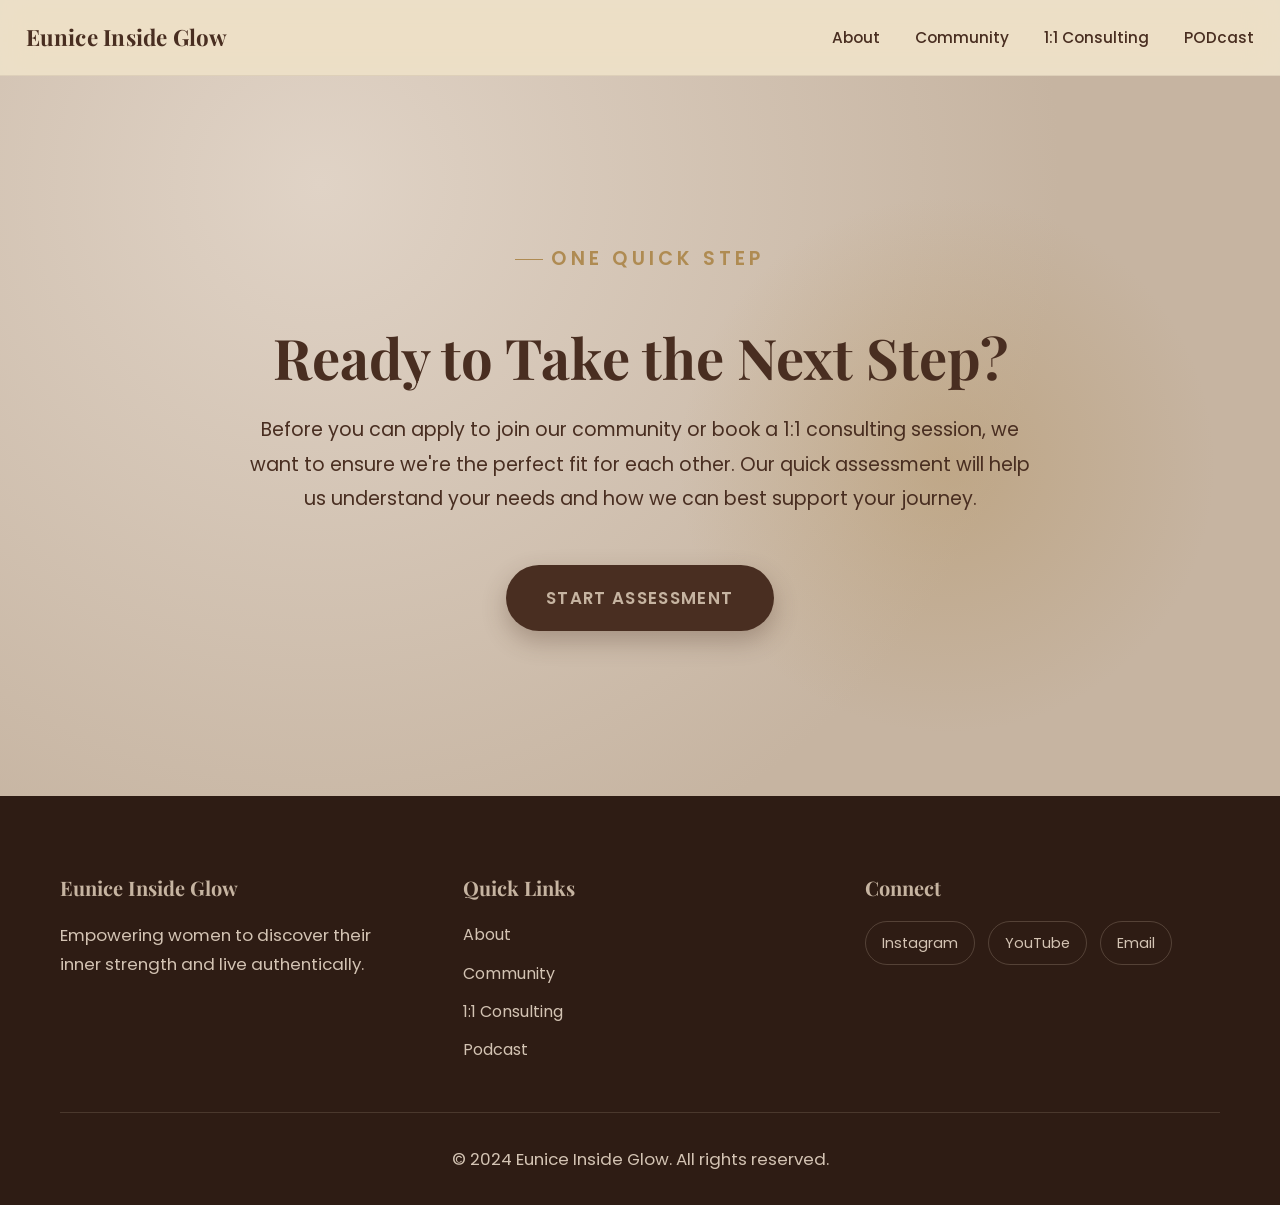
<file: communicator.html>
<!DOCTYPE html>
<html lang="en">
<head>
      <!-- Google tag (gtag.js) -->
<script async src="https://www.googletagmanager.com/gtag/js?id=G-VH5ZLRGKY4"></script>
<script>
  window.dataLayer = window.dataLayer || [];
  function gtag(){dataLayer.push(arguments);}
  gtag('js', new Date());

  gtag('config', 'G-VH5ZLRGKY4');
</script>
    <meta charset="UTF-8">
    <meta name="viewport" content="width=device-width, initial-scale=1.0">
    <title>Start Your Assessment | Eunice Inside Glow</title>
    <meta name="description" content="Take a quick assessment to find the right next step — Inside Glow Community or 1:1 Consulting — and see how Eunice can support your transformation.">
    <meta name="robots" content="index, follow">
    <meta name="author" content="Eunice Inside Glow">
    <link rel="canonical" href="https://euniceinsideglow.com/communicator.html">
    <link rel="icon" href="favicon.svg" type="image/svg+xml">

    <!-- Open Graph -->
    <meta property="og:type" content="website">
    <meta property="og:site_name" content="Eunice Inside Glow">
    <meta property="og:title" content="Start Your Assessment | Eunice Inside Glow">
    <meta property="og:description" content="Take a quick assessment to find the right next step — Inside Glow Community or 1:1 Consulting — and see how Eunice can support your transformation.">
    <meta property="og:url" content="https://euniceinsideglow.com/communicator.html">
    <meta property="og:image" content="https://res.cloudinary.com/dg6q2kxea/image/upload/v1773865547/20250219-405A4163_qrlocg.jpg">

    <link rel="stylesheet" href="css/style.css">
    <link rel="preconnect" href="https://fonts.googleapis.com">
    <link rel="preconnect" href="https://fonts.gstatic.com" crossorigin>
    <link href="https://fonts.googleapis.com/css2?family=Playfair+Display:wght@400;500;600;700&family=Poppins:wght@300;400;500;600;700&display=swap" rel="stylesheet">
</head>
<body>
    <div class="scroll-progress"></div>
    <div class="cursor-glow" aria-hidden="true"></div>

    <nav class="navbar">
        <div class="logo">Eunice Inside Glow</div>
        <ul class="nav-links">
            <li><a href="about.html">About</a></li>
            <li><a href="community.html">Community</a></li>
            <li><a href="1-1.html">1:1 Consulting</a></li>
            <li><a href="podcast.html">PODcast</a></li>

        </ul>
        <div class="hamburger">
            <span></span>
            <span></span>
            <span></span>
        </div>
    </nav>

    <section class="communicator-section">
        <div class="container">
            <div class="communicator-content" data-reveal>
                <p class="eyebrow">One Quick Step</p>
                <h1>Ready to Take the Next Step?</h1>
                <p>Before you can apply to join our community or book a 1:1 consulting session, we want to ensure we're the perfect fit for each other. Our quick assessment will help us understand your needs and how we can best support your journey.</p>
                <a href="quiz.html">
                    <button class="btn primary large">Start Assessment</button>
                </a>
            </div>
        </div>
    </section>

    <footer class="footer">
        <div class="container">
            <div class="footer-content">
                <div class="footer-section">
                    <h3>Eunice Inside Glow</h3>
                    <p>Empowering women to discover their inner strength and live authentically.</p>
                </div>
                <div class="footer-section">
                    <h3>Quick Links</h3>
                    <ul>
                        <li><a href="about.html">About</a></li>
                        <li><a href="community.html">Community</a></li>
                        <li><a href="1-1.html">1:1 Consulting</a></li>
                        <li><a href="podcast.html">Podcast</a></li>
                    </ul>
                </div>
                <div class="footer-section">
                    <h3>Connect</h3>
                    <div class="social-links">
                         <a href="https://www.instagram.com/eunice_insideglow/" target="_blank">Instagram</a>
                        <a href="https://youtube.com/@euniceinsideglow?si=vZdEI4F1ZyAqrpfp" target="_blank">YouTube</a>
                        <a href="mailto:hello@euniceinsideglow.com">Email</a>
                    </div>
                </div>
            </div>
            <div class="footer-bottom">
                <p>&copy; 2024 Eunice Inside Glow. All rights reserved.</p>
            </div>
        </div>
    </footer>

    <script src="js/script.js"></script>
</body>
</html>
</file>
<file: css/style.css>
/* ==========================================================================
   Eunice Inside Glow — Design System
   ========================================================================== */

:root {
    /* Brand palette (unchanged hues, extended tints/shades) */
    --brown-950: #2e1c14;
    --brown-900: #492e21;
    --brown-800: #3a2419;
    --brown-700: #5c3c2c;
    --tan-500: #c6b4a1;
    --tan-400: #d3c3b3;
    --tan-300: #e0d3c6;
    --cream-100: #f8f5f2;
    --cream-50: #fdfbf9;
    --nav-glass: #f4ead2cc;
    --gold: #af8b52;
    --gold-soft: rgba(175, 139, 82, 0.35);
    --white: #ffffff;
    --ink: #492e21;

    /* Typography */
    --font-display: 'Playfair Display', serif;
    --font-body: 'Poppins', sans-serif;

    /* Motion */
    --ease-out: cubic-bezier(.16, 1, .3, 1);
    --ease-soft: cubic-bezier(.22, .61, .36, 1);
    --dur-fast: .3s;
    --dur-med: .6s;
    --dur-slow: 1s;

    /* Shape */
    --radius-sm: 10px;
    --radius-md: 18px;
    --radius-lg: 28px;
    --radius-pill: 999px;

    /* Shadow */
    --shadow-soft: 0 10px 30px rgba(46, 28, 20, .12);
    --shadow-lift: 0 25px 60px -15px rgba(46, 28, 20, .35);
    --shadow-glow: 0 0 0 1px var(--gold-soft), 0 20px 45px -10px rgba(175, 139, 82, .35);

    /* Fluid spacing */
    --section-pad: clamp(4.5rem, 3.2rem + 5vw, 8rem);
    --gap-lg: clamp(2.5rem, 1.5rem + 4vw, 5rem);
}

/* ==========================================================================
   Reset & base
   ========================================================================== */

* { margin: 0; padding: 0; box-sizing: border-box; }

html { scroll-behavior: smooth; }

body {
    font-family: var(--font-body);
    line-height: 1.7;
    color: var(--ink);
    overflow-x: hidden;
    background-color: var(--tan-500);
    opacity: 0;
    transition: opacity .5s ease;
}

body.loaded { opacity: 1; }

h1, h2, h3 { font-family: var(--font-display); font-weight: 700; line-height: 1.15; }

h1 { font-size: clamp(2.4rem, 1.9rem + 2vw, 3.6rem); }
h2 { font-size: clamp(1.9rem, 1.6rem + 1.2vw, 2.8rem); }
h3 { font-size: clamp(1.35rem, 1.2rem + .6vw, 1.8rem); }

/* Section headings kept visually consistent with h1 sizing while staying semantically h2 for SEO hierarchy */
.section-title { font-size: clamp(2.4rem, 1.9rem + 2vw, 3.6rem); }

p { font-size: 1.05rem; }

a { color: inherit; }

img { max-width: 100%; display: block; }

::selection { background: var(--brown-900); color: var(--tan-400); }

::-webkit-scrollbar { width: 10px; }
::-webkit-scrollbar-track { background: var(--cream-100); }
::-webkit-scrollbar-thumb { background: var(--tan-500); border-radius: var(--radius-pill); border: 2px solid var(--cream-100); }
::-webkit-scrollbar-thumb:hover { background: var(--brown-900); }

.container {
    max-width: 1200px;
    margin: 0 auto;
    padding: 0 20px;
}

.eyebrow {
    display: inline-flex;
    align-items: center;
    gap: .5rem;
    font-size: .78rem;
    font-weight: 600;
    letter-spacing: .22em;
    text-transform: uppercase;
    color: var(--gold);
    margin-bottom: 1rem;
}

.eyebrow::before {
    content: '';
    width: 28px;
    height: 1px;
    background: var(--gold);
}

/* ==========================================================================
   Scroll progress bar
   ========================================================================== */

.scroll-progress {
    position: fixed;
    top: 0; left: 0;
    height: 3px;
    width: 0%;
    background: linear-gradient(90deg, var(--gold), var(--brown-900));
    z-index: 3000;
    transition: width .1s linear;
}

/* ==========================================================================
   Cursor glow (desktop only, decorative)
   ========================================================================== */

.cursor-glow {
    position: fixed;
    top: 0; left: 0;
    width: 420px; height: 420px;
    border-radius: 50%;
    pointer-events: none;
    background: radial-gradient(circle, var(--gold-soft) 0%, transparent 70%);
    transform: translate(-50%, -50%);
    z-index: 1;
    opacity: 0;
    transition: opacity .4s ease;
    mix-blend-mode: plus-lighter;
}

.cursor-glow.active { opacity: 1; }

/* ==========================================================================
   Reveal-on-scroll utilities
   ========================================================================== */

[data-reveal] {
    opacity: 0;
    transform: translateY(42px);
    transition: opacity .9s var(--ease-out), transform .9s var(--ease-out);
    transition-delay: calc(var(--reveal-i, 0) * 90ms);
}

[data-reveal="fade"] { transform: translateY(0); }
[data-reveal="left"] { transform: translateX(-52px); }
[data-reveal="right"] { transform: translateX(52px); }
[data-reveal="scale"] { transform: scale(.88); }

[data-reveal].is-visible {
    opacity: 1;
    transform: translateY(0) translateX(0) scale(1);
}

@media (prefers-reduced-motion: reduce) {
    html { scroll-behavior: auto; }
    [data-reveal] { opacity: 1; transform: none; transition: none; }
    .cursor-glow { display: none; }
    .intro-hook::before, .intro-hook::after { animation: none; }
}

/* ==========================================================================
   Section dividers (wave)
   ========================================================================== */

.divider {
    display: block;
    width: 100%;
    line-height: 0;
}

.divider svg { width: 100%; height: clamp(40px, 6vw, 90px); display: block; }

/* ==========================================================================
   Navbar
   ========================================================================== */

.navbar {
    position: sticky;
    top: 0;
    width: 100%;
    background: var(--nav-glass);
    backdrop-filter: blur(16px) saturate(160%);
    -webkit-backdrop-filter: blur(16px) saturate(160%);
    z-index: 1000;
    padding: 1.15rem clamp(1.25rem, 2vw, 3rem);
    transition: padding var(--dur-fast) var(--ease-soft), box-shadow var(--dur-fast) var(--ease-soft), transform var(--dur-fast) var(--ease-soft);
    display: flex;
    justify-content: space-between;
    align-items: center;
    border-bottom: 1px solid rgba(73, 46, 33, .08);
}

.navbar.scrolled {
    padding: .7rem clamp(1.25rem, 2vw, 3rem);
    box-shadow: 0 8px 30px rgba(46, 28, 20, .1);
}

.navbar.nav-hidden { transform: translateY(-100%); }

.navbar .logo {
    font-size: 1.4rem;
    font-weight: 700;
    color: var(--brown-900);
    font-family: var(--font-display);
    letter-spacing: .01em;
}

.nav-links {
    list-style: none;
    display: flex;
    gap: 2.2rem;
    align-items: center;
}

.nav-links a {
    text-decoration: none;
    color: var(--brown-900);
    transition: color var(--dur-fast) ease;
    position: relative;
    font-size: .96rem;
    font-weight: 500;
}

.nav-links a::after {
    content: '';
    position: absolute;
    width: 0;
    height: 2px;
    bottom: -6px;
    left: 0;
    background-color: var(--gold);
    transition: width var(--dur-fast) var(--ease-soft);
}

.nav-links a:hover::after,
.nav-links a:focus-visible::after { width: 100%; }

.nav-links a.btn-nav {
    background: var(--brown-900);
    color: var(--tan-500) !important;
    padding: 10px 22px;
    border-radius: var(--radius-pill);
    transition: all var(--dur-fast) var(--ease-soft);
    display: inline-block;
}

.nav-links a.btn-nav::after { display: none; }

.nav-links a.btn-nav:hover {
    background: var(--brown-800);
    transform: translateY(-2px);
    box-shadow: var(--shadow-glow);
}

.hamburger {
    display: none;
    flex-direction: column;
    justify-content: center;
    gap: 5px;
    cursor: pointer;
    width: 30px;
    height: 30px;
    z-index: 1200;
}

.hamburger span {
    width: 26px;
    height: 2px;
    background: var(--brown-900);
    transition: transform var(--dur-fast) var(--ease-soft), opacity var(--dur-fast) ease;
    transform-origin: center;
}

/* ==========================================================================
   Buttons
   ========================================================================== */

.btn {
    --btn-x: 50%;
    --btn-y: 50%;
    position: relative;
    padding: 15px 30px;
    border: none;
    border-radius: var(--radius-pill);
    font-size: .95rem;
    font-family: var(--font-body);
    cursor: pointer;
    transition: transform var(--dur-fast) var(--ease-soft), box-shadow var(--dur-fast) var(--ease-soft), background var(--dur-fast) ease;
    text-decoration: none;
    display: inline-flex;
    align-items: center;
    justify-content: center;
    gap: .5rem;
    font-weight: 600;
    text-transform: uppercase;
    letter-spacing: .08em;
    overflow: hidden;
    isolation: isolate;
    will-change: transform;
}

.btn::before {
    content: '';
    position: absolute;
    inset: 0;
    background: radial-gradient(120px circle at var(--btn-x) var(--btn-y), rgba(255,255,255,.35), transparent 70%);
    opacity: 0;
    transition: opacity var(--dur-fast) ease;
    z-index: -1;
}

.btn:hover::before { opacity: 1; }

.btn.primary {
    background: var(--brown-900);
    color: var(--tan-500);
    box-shadow: 0 10px 25px rgba(73, 46, 33, .3);
}

.btn.primary:hover {
    background: var(--brown-800);
    transform: translateY(-4px);
    box-shadow: 0 18px 35px rgba(73, 46, 33, .4);
}

.btn.secondary-2 {
    background: rgba(255,255,255,.06);
    color: #fbfbfb;
    border: 1.5px solid var(--gold);
    backdrop-filter: blur(6px);
}

.btn.secondary-2:hover {
    background: rgba(255,255,255,.14);
    transform: translateY(-4px);
    border-color: #fff;
}

.btn.secondary {
    background: transparent;
    color: var(--brown-900);
    border: 2px solid var(--brown-900);
}

.btn.secondary:hover {
    background: var(--brown-900);
    color: var(--tan-500);
    transform: translateY(-4px);
    box-shadow: 0 18px 35px rgba(73, 46, 33, .3);
}

.btn.large {
    padding: 20px 40px;
    font-size: 1.05rem;
}

.btn.large::after {
    content: '';
    position: absolute;
    inset: -6px;
    border-radius: inherit;
    border: 1.5px solid var(--gold-soft);
    animation: pulse-ring 2.4s var(--ease-soft) infinite;
    z-index: -2;
}

@keyframes pulse-ring {
    0% { transform: scale(.96); opacity: .8; }
    70% { transform: scale(1.12); opacity: 0; }
    100% { opacity: 0; }
}

/* generic themed buttons used inline in copy CTAs */
button:not(.btn) {
    font-family: var(--font-body);
    background: var(--brown-900);
    color: var(--tan-500);
    border: none;
    padding: 15px 30px;
    border-radius: var(--radius-pill);
    font-weight: 600;
    letter-spacing: .06em;
    text-transform: uppercase;
    font-size: .9rem;
    cursor: pointer;
    transition: all var(--dur-fast) var(--ease-soft);
    box-shadow: 0 10px 25px rgba(73, 46, 33, .25);
}

button:not(.btn):hover {
    background: var(--brown-800);
    transform: translateY(-4px);
    box-shadow: 0 16px 32px rgba(73, 46, 33, .35);
}

button:not(.btn) a { color: inherit; text-decoration: none; }

/* ==========================================================================
   Hero
   ========================================================================== */

.hero {
    height: 100svh;
    min-height: 560px;
    position: relative;
    overflow: hidden;
    display: block;
}

.slider { height: 100%; position: relative; }

.slide {
    position: absolute;
    inset: 0;
    width: 100%;
    height: 100%;
    background-size: cover;
    background-position: center;
    background-repeat: no-repeat;
    display: flex;
    align-items: center;
    justify-content: center;
    opacity: 0;
    transition: opacity 1.2s var(--ease-out), transform 6s linear;
    transform: scale(1.06);
}

.slide.active { opacity: 1; transform: scale(1); }

.hero-glow {
    position: absolute;
    inset: 0;
    z-index: 1;
    pointer-events: none;
    background:
        radial-gradient(closest-side, rgba(175,139,82,.35), transparent 70%) no-repeat,
        linear-gradient(180deg, rgba(46,28,20,.15) 0%, rgba(46,28,20,.55) 100%);
    background-size: 55vw 55vw, 100% 100%;
    background-position: -10% 110%, 0 0;
    animation: drift-glow 16s ease-in-out infinite alternate;
}

@keyframes drift-glow {
    0% { background-position: -10% 110%, 0 0; }
    100% { background-position: 20% 60%, 0 0; }
}

.hero-content {
    text-align: center;
    color: white;
    z-index: 2;
    max-width: 680px;
    padding: 20px;
    position: relative;
}

.hero-content h1 {
    margin-bottom: 1.2rem;
    text-shadow: 0 4px 24px rgba(0,0,0,.45);
    color: white;
}

.hero-content h1 .word {
    display: inline-block;
    opacity: 0;
    transform: translateY(24px) rotate(1deg);
    animation: word-in .9s var(--ease-out) forwards;
    animation-delay: calc(var(--w-i, 0) * 60ms);
}

@keyframes word-in {
    to { opacity: 1; transform: translateY(0) rotate(0); }
}

.hero-content p {
    font-size: 1.25rem;
    margin-bottom: 2.2rem;
    text-shadow: 0 2px 10px rgba(0,0,0,.5);
    opacity: 0;
    animation: fadeInUp .9s var(--ease-out) forwards;
    animation-delay: .5s;
}

@keyframes fadeInUp {
    from { opacity: 0; transform: translateY(20px); }
    to { opacity: 1; transform: translateY(0); }
}

.buttons {
    display: flex;
    gap: 1rem;
    justify-content: center;
    flex-wrap: wrap;
    opacity: 0;
    animation: fadeInUp .9s var(--ease-out) forwards;
    animation-delay: .7s;
}

.slider-nav {
    position: absolute;
    bottom: 34px;
    left: 50%;
    transform: translateX(-50%);
    display: flex;
    gap: 1rem;
    z-index: 3;
}

.slider-nav button {
    background: rgba(244, 234, 210, .18);
    backdrop-filter: blur(8px);
    border: 1px solid rgba(244, 234, 210, .4);
    width: 46px;
    height: 46px;
    border-radius: 50%;
    cursor: pointer;
    transition: all var(--dur-fast) var(--ease-soft);
    color: var(--tan-500);
    font-size: 1.1rem;
}

.slider-nav button:hover {
    background: var(--tan-500);
    color: var(--brown-900);
    transform: scale(1.1);
}

.scroll-indicator {
    position: absolute;
    bottom: 36px;
    right: clamp(20px, 4vw, 50px);
    text-align: center;
    color: var(--tan-500);
    z-index: 3;
    display: flex;
    flex-direction: column;
    align-items: center;
    gap: .6rem;
}

.scroll-text {
    font-size: .72rem;
    letter-spacing: .18em;
    text-transform: uppercase;
    writing-mode: vertical-rl;
    opacity: .85;
}

.scroll-mouse {
    width: 24px;
    height: 38px;
    border: 1.5px solid var(--tan-500);
    border-radius: 14px;
    position: relative;
}

.scroll-mouse::before {
    content: '';
    position: absolute;
    top: 6px;
    left: 50%;
    width: 4px;
    height: 4px;
    background: var(--tan-500);
    border-radius: 50%;
    transform: translateX(-50%);
    animation: scroll-dot 1.8s ease-in-out infinite;
}

@keyframes scroll-dot {
    0% { opacity: 1; transform: translate(-50%, 0); }
    70% { opacity: 0; transform: translate(-50%, 14px); }
    100% { opacity: 0; }
}

/* ==========================================================================
   Shared "story panel" section rhythm (intro-hook, imagine, transformation, layers, sadly)
   ========================================================================== */
   .intro-hook
   {
    background: var(--brown-900);
    overflow: hidden;
   }

.intro-hook, .imagine, .the-transformation, .different, .layers, .sadly {
    display: block;
    position: relative;
    padding: var(--section-pad) 0;
}

.intro-hook { text-align: center; }
.intro-hook .container { position: relative; z-index: 1; }
.intro-hook h2 { max-width: 820px; margin: 0 auto 1.4rem; }
.intro-hook p { max-width: 680px;font-size: 1.7rem; margin: 0 auto; color: var(--cream-100); }
.intro-hook br { content: ''; display: block; margin: .35rem 0; }
.intro-hook button { margin-top: 1rem; }

/* Subtle drifting glow orbs — decorative background motion, echoes .hero-glow */
.intro-hook::before,
.intro-hook::after {
    content: '';
    position: absolute;
    z-index: 0;
    pointer-events: none;
    border-radius: 50%;
    background: radial-gradient(circle, var(--gold-soft) 0%, transparent 70%);
    opacity: .5;
    will-change: transform;
}

.intro-hook::before {
    width: 60vw;
    height: 60vw;
    top: -22%;
    left: -18%;
    animation: intro-drift-a 22s var(--ease-soft) infinite alternate;
}

.intro-hook::after {
    width: 42vw;
    height: 42vw;
    bottom: -20%;
    right: -12%;
    animation: intro-drift-b 17s var(--ease-soft) infinite alternate;
}

@keyframes intro-drift-a {
    0% { transform: translate(0, 0) scale(1); }
    100% { transform: translate(6%, 8%) scale(1.15); }
}

@keyframes intro-drift-b {
    0% { transform: translate(0, 0) scale(1); }
    100% { transform: translate(-7%, -6%) scale(1.1); }
}

.imagine { background: var(--cream-100); text-align: center; }
.imagine .imagine-eyebrow {
    font-size: clamp(1.1rem, .9rem + .5vw, 1.3rem);
    letter-spacing: .3em;
    color: var(--gold);
    margin-bottom: 1.5rem;
}
.imagine h2 { max-width: 720px; margin: 0 auto 2rem; }
.imagine img[src=""] { display: none; }
.imagine p {
    max-width: 560px;
    margin: 0 auto;
    font-size: 1.15rem;
    padding: .3rem 0;
}
.imagine h3 { max-width: 640px; margin: 2.5rem auto 0; color: var(--gold); }

.the-transformation .container { text-align: center; margin-bottom: 3rem; }
.the-transformation h2 { margin: 1rem 0 1.5rem; }
.the-transformation p { max-width: 640px; margin: 0 auto; }
.transformation-video {
    max-width: 760px;
    margin: 0 auto;
    border-radius: var(--radius-lg);
    overflow: hidden;
    box-shadow: var(--shadow-lift);
}
/* Mobile: let the video fill the full scroll-screen instead of a small boxed embed */
@media (max-width: 860px) {
    .transformation-video {
        max-width: 100%;
        margin: 0;
        padding: 0;
        border-radius: 0;
    }
    .transformation-video > div {
        border-radius: 0;
        box-shadow: none;
    }
    .video-embed-wrap {
        padding: 0;
        height: 100vh;
        height: 100svh;
    }
}
.different { background: var(--brown-900); color: var(--tan-400); }
.different .section-title { color: var(--tan-500); }
.different .container { text-align: center; }
.different > .container > p { max-width: 680px; margin: 1rem auto 0; color: var(--tan-400); }

.layers { background: var(--cream-100); }
.layers .container { text-align: center; margin-bottom: 1rem; }
.layers .section-title { margin-bottom: 1rem; }

.layer-grid {
    display: grid;
    gap: 1.75rem;
    margin-top: 2.5rem;
    grid-template-columns: repeat(auto-fit, minmax(260px, 1fr));
}

.layer-card {
    background: var(--white);
    border-radius: var(--radius-md);
    padding: 2.5rem 2rem;
    position: relative;
    overflow: hidden;
    box-shadow: var(--shadow-soft);
    transition: transform var(--dur-med) var(--ease-out), box-shadow var(--dur-med) var(--ease-out);
    text-align: left;
}

.layer-card:hover { transform: translateY(-8px); box-shadow: var(--shadow-lift); }

.layer-card .layer-num {
    font-family: var(--font-display);
    font-size: 4.5rem;
    color: var(--tan-400);
    position: absolute;
    top: -.6rem;
    right: .5rem;
    line-height: 1;
    z-index: 0;
    opacity: .7;
}

.layer-card h3, .layer-card p { position: relative; z-index: 1; }
.layer-card h3 { color: var(--brown-900); margin-bottom: .9rem; }
.layer-card p { margin-bottom: .6rem; color: var(--brown-900); }

.sadly { background: var(--brown-950); color: var(--tan-400); }
.sadly .container { text-align: center; }
.sadly .section-title { color: var(--tan-500); margin-bottom: 1.2rem; }
.sadly > .container > p { max-width: 700px; margin: 0 auto; color: var(--tan-400); }

/* Comparison (Traditional Therapy / Online Courses vs Inside Glow) */
.comparison-grid {
    display: grid;
    grid-template-columns: repeat(auto-fit, minmax(280px, 1fr));
    gap: 2rem;
    margin-top: 3rem;
    text-align: left;
}

.comparison-card {
    background: rgba(244, 234, 210, .05);
    border: 1px solid rgba(198, 180, 161, .18);
    border-radius: var(--radius-md);
    padding: 2.25rem;
    backdrop-filter: blur(6px);
}

.comparison-card h4 {
    font-family: var(--font-display);
    font-size: 1.3rem;
    color: var(--tan-500);
    margin-bottom: 1.5rem;
    padding-bottom: 1rem;
    border-bottom: 1px solid rgba(198, 180, 161, .2);
}

.comparison-card ul { list-style: none; display: flex; flex-direction: column; gap: 1rem; }

.comparison-card li {
    display: flex;
    gap: .8rem;
    align-items: flex-start;
    font-size: .98rem;
    color: var(--tan-400);
    opacity: 0;
    transform: translateX(-16px);
    transition: opacity .6s var(--ease-out), transform .6s var(--ease-out);
    transition-delay: calc(var(--reveal-i, 0) * 110ms);
}

.comparison-card.is-visible li { opacity: 1; transform: translateX(0); }

.comparison-card li::before {
    flex-shrink: 0;
    width: 22px; height: 22px;
    border-radius: 50%;
    display: flex; align-items: center; justify-content: center;
    font-size: .7rem;
    margin-top: .15rem;
}

.comparison-card.therapy li::before { content: '~'; background: rgba(198,180,161,.18); color: var(--tan-400); }
.comparison-card.glow {
    background: linear-gradient(160deg, rgba(175,139,82,.16), rgba(175,139,82,.02));
    border-color: var(--gold-soft);
}
.comparison-card.glow h4 { color: var(--gold); }
.comparison-card.glow li::before { content: '✓'; background: var(--gold); color: var(--brown-950); font-weight: 700; }

/* Pricing / everything-included */
.pricing-wrap { margin-top: 3rem; text-align: left; }
.pricing-wrap h2, .pricing-wrap h3 { text-align: center; }

.pricing-list {
    list-style: none;
    display: grid;
    gap: .9rem;
    margin: 2rem auto;
    max-width: 640px;
}

.pricing-list li {
    display: flex;
    justify-content: space-between;
    align-items: center;
    gap: 1rem;
    padding: 1rem 1.4rem;
    background: rgba(244, 234, 210, .05);
    border: 1px solid rgba(198, 180, 161, .16);
    border-radius: var(--radius-sm);
    opacity: 0;
    transform: translateY(14px);
    transition: opacity .6s var(--ease-out), transform .6s var(--ease-out);
    transition-delay: calc(var(--reveal-i, 0) * 90ms);
}

.pricing-list.is-visible li { opacity: 1; transform: translateY(0); }

.pricing-list .item { display: flex; align-items: center; gap: .7rem; color: var(--tan-400); }
.pricing-list .item::before { content: '✓'; color: var(--gold); font-weight: 700; }
.pricing-list .value { font-weight: 600;text-decoration: line-through; color: var(--tan-500); white-space: nowrap; }
.total-value .value { text-decoration:underline ;color: var(--tan-500); }
.price-card-group {
    display: grid;
    grid-template-columns: repeat(auto-fit, minmax(320px, 1fr));
    gap: 2rem;
    max-width: 980px;
    margin: 3rem auto 0;
    align-items: stretch;
}

.price-card {
    max-width: 480px;
    margin: 0 auto;
    text-align: center;
    background: linear-gradient(160deg, rgba(175,139,82,.18), rgba(175,139,82,.02));
    border: 1px solid var(--gold-soft);
    border-radius: var(--radius-lg);
    padding: 3rem 2rem;
    display: flex;
    flex-direction: column;
}

.price-card-group .price-card { max-width: none; width: 100%; }

.price-card .total-value { color: var(--tan-400); text-decoration: line-through; opacity: .7; margin-bottom: .5rem; }
.price-card h2 { color: var(--tan-500); margin-bottom: .5rem; font-size: 1.3rem; }
.price-card .price-figure {
    font-family: var(--font-display);
    font-size: clamp(3rem, 2.5rem + 2vw, 4.5rem);
    color: var(--gold);
    margin: .3rem 0 1.5rem;
}

.price-card p { color: var(--tan-400); font-size: .98rem; line-height: 1.75; margin-bottom: 1.5rem; }
.price-card > .btn, .price-card > a { margin-top: auto; align-self: center; }

.price-card.deposit-card {
    background: linear-gradient(160deg, rgba(198,180,161,.14), rgba(198,180,161,.02));
    border-color: rgba(198,180,161,.28);
}

.price-card.deposit-card .total-value { text-decoration: none; opacity: .85; }
.price-card.deposit-card .price-figure { color: var(--tan-500); }

.spots-left { font-size: .9rem; color: var(--tan-400); margin-top: 1.2rem;margin-left: 1.2rem; text-align: center; }

.sadly .btn.primary { margin-top: .5rem; }

/* ==========================================================================
   Story / About panel
   ========================================================================== */

.story { display: block; position: relative; padding: var(--section-pad) 0; background: var(--tan-500); }

.story-content {
    display: grid;
    grid-template-columns: 1fr 1fr;
    gap: var(--gap-lg);
    align-items: center;
}

.story-carousel { box-shadow: var(--shadow-lift); }

.story-image img {
    width: 100%;
    height: 100%;
    border-radius: var(--radius-md);
    box-shadow: var(--shadow-soft);
    transition: transform var(--dur-med) var(--ease-out);
}

.story-text h1, .story-text h2 {
    margin-bottom: 1.6rem;
    color: var(--brown-900);
    position: relative;
    padding-bottom: 1.1rem;
}

.story-text h1::after, .story-text h2::after {
    content: '';
    position: absolute;
    bottom: 0;
    left: 0;
    width: 60px;
    height: 3px;
    background: var(--gold);
}

.story-text p {
    margin-bottom: 1.4rem;
    font-size: 1.05rem;
    line-height: 1.85;
    color: var(--brown-900);
}

.italic { font-style: italic; color: var(--brown-950); }

.story > .container > .btn { margin-top: 2.5rem; display: inline-block; }
.story .container { text-align: left; }
.story > .container { text-align: center; }

/* ==========================================================================
   Is This You / What Brings You Here
   ========================================================================== */

.is-it-for-you { padding: var(--section-pad) 0; background: var(--cream-100); }
.is-it-for-you .container-for-you { max-width: 1200px; margin: 0 auto; padding: 0 20px; }
.is-it-for-you h2 { text-align: center; margin-bottom: 1rem; }

.is-it-for-you-layout {
    display: flex;
    flex-direction: column;
    gap: 2.5rem;
}

.is-it-for-you-text { flex: 1; }

.story-image-home img {
    border-radius: var(--radius-lg);
    box-shadow: var(--shadow-lift);
}

@media (min-width: 768px) {
    .is-it-for-you-layout {
        flex-direction: row;
        align-items: center;
    }
    .story-image-home { flex-shrink: 0; }
}

.is-it-for-you p {
    margin-bottom: 1.4rem;
    font-size: 1.05rem;
    line-height: 1.85;
    color: var(--brown-900);
}

.is-it-for-you h2:last-of-type,
.is-it-for-you-text h2 {
    text-align: left;
    color: var(--gold);
    margin-top: 1rem;
}

.what-brings-you-here {
    background: var(--brown-900);
    color: var(--tan-400);
    padding: clamp(3.5rem, 3rem + 2vw, 5rem) 0;
    text-align: center;
}
.what-brings-you-here h2 { color: var(--tan-500); margin-bottom: 1.2rem; }
.what-brings-you-here p {
    margin: 0 auto;
    max-width: 680px;
    font-size: 1.1rem;
    line-height: 1.8;
    color: var(--tan-400);
}

/* ==========================================================================
   Community options
   ========================================================================== */

.community { position: relative; padding: var(--section-pad) 0; background: var(--cream-100); }
.community .container { text-align: center; }
.community > .container > p.eyebrow { justify-content: center; }
.community h2 { margin-bottom: var(--gap-lg); }

.community-options {
    display: grid;
    grid-template-columns: repeat(auto-fit, minmax(340px, 1fr));
    gap: 2.5rem;
    text-align: left;
}

.option-card {
    background: var(--white);
    padding: 0 0 2.5rem;
    border-radius: var(--radius-lg);
    box-shadow: var(--shadow-soft);
    transition: transform var(--dur-med) var(--ease-out), box-shadow var(--dur-med) var(--ease-out);
    position: relative;
    overflow: hidden;
}

.option-card .card-image { margin: 0 0 1.75rem; border-radius: 0; overflow: hidden; }
.option-card .card-image img { border-radius: 0; height: 240px; object-fit: cover; transition: transform .8s var(--ease-out); }
.option-card:hover .card-image img { transform: scale(1.08); }

.option-card .card-body { padding: 0 2.2rem; }

.option-card > p:first-of-type {
    padding: 0 2.2rem;
    font-size: .75rem;
    font-weight: 700;
    letter-spacing: .16em;
    color: var(--gold);
    margin-bottom: .5rem;
}

.option-card h3 { margin: 0 2.2rem 1rem; color: var(--brown-900); }
.option-card > p:nth-of-type(2) { margin: 0 2.2rem 1.5rem; color: #6b5a4d; line-height: 1.7; }

.option-card ul { list-style: none; margin: 0 2.2rem 2rem; display: flex; flex-direction: column; gap: .6rem; }

.option-card li { padding-left: 1.7rem; position: relative; color: var(--brown-900); }

.option-card li::before {
    content: '✓';
    position: absolute;
    left: 0;
    color: var(--gold);
    font-weight: bold;
}

.option-card .btn { margin: 0 2.2rem; }

.option-card:hover { transform: translateY(-10px); box-shadow: var(--shadow-lift); }

/* ==========================================================================
   Video / podcast section
   ========================================================================== */

.video-section { padding: var(--section-pad) 0; background: var(--tan-500); text-align: center; }
.video-section h2 { margin-bottom: var(--gap-lg); }

.video-wrapper {
    max-width: 800px;
    margin: 0 auto 2.2rem;
    border-radius: var(--radius-lg);
    overflow: hidden;
    box-shadow: var(--shadow-lift);
    border: 6px solid var(--white);
}

.video-wrapper iframe { width: 100%; height: 450px; display: block; }

.video-section p { margin-bottom: 2rem; font-size: 1.05rem; }

.the-why-video {
    max-width: 900px;
    margin: 0 auto;
    padding: clamp(2rem, 1.5rem + 2vw, 4rem) 20px;
    border-radius: var(--radius-lg);
    overflow: hidden;
}
.the-why-video > div { border-radius: var(--radius-lg); overflow: hidden; box-shadow: var(--shadow-lift); }

.video-embed-wrap { padding: 75% 0 0 0; position: relative; }

/* Mobile: let the video fill the full scroll-screen instead of a small boxed embed */
@media (max-width: 860px) {
    .the-why-video {
        max-width: 100%;
        margin: 0;
        padding: 0;
        border-radius: 0;
    }
    .the-why-video > div {
        border-radius: 0;
        box-shadow: none;
    }
    .video-embed-wrap {
        padding: 0;
        height: 100vh;
        height: 100svh;
    }
}

/* ==========================================================================
   Testimonials
   ========================================================================== */

.testimonials { padding: var(--section-pad) 0; background: var(--cream-100); position: relative; }
.testimonials h2 { text-align: center; margin-bottom: var(--gap-lg); }

.testimonial-slider {
    position: relative;
    overflow: hidden;
    margin-bottom: 2.5rem;
    max-width: 720px;
    margin-left: auto;
    margin-right: auto;
}

.testimonial {
    display: none;
    text-align: center;
    padding: 2.5rem clamp(1.5rem, 4vw, 3.5rem);
    background: var(--white);
    border-radius: var(--radius-lg);
    box-shadow: var(--shadow-soft);
    opacity: 0;
    transform: translateY(16px) scale(.97);
    transition: opacity .55s var(--ease-out), transform .55s var(--ease-out);
    position: relative;
}

.testimonial::before {
    content: '\201C';
    position: absolute;
    top: -.2rem;
    left: 1.6rem;
    font-family: var(--font-display);
    font-size: 5rem;
    color: var(--tan-400);
    line-height: 1;
}

.testimonial.active { display: block; opacity: 1; transform: translateY(0) scale(1); }

.testimonial p {
    font-style: italic;
    font-size: 1.18rem;
    margin-bottom: 1.2rem;
    color: var(--brown-900);
    line-height: 1.7;
    position: relative;
}

.testimonial cite { font-weight: 600; color: var(--gold); font-size: 1rem; font-style: normal; }

.testimonial-nav { display: flex; justify-content: center; align-items: center; gap: 1.2rem; }

.testimonial-nav button {
    background: var(--brown-900);
    color: var(--tan-500);
    border: none;
    width: 42px;
    height: 42px;
    border-radius: 50%;
    cursor: pointer;
    transition: all var(--dur-fast) var(--ease-soft);
}

.testimonial-nav button:hover { background: var(--brown-800); transform: scale(1.12); }

.dots { display: flex; gap: .55rem; }

.dot {
    width: 9px;
    height: 9px;
    border-radius: 50%;
    background: var(--tan-500);
    cursor: pointer;
    transition: all var(--dur-fast) ease;
}

.dot.active { background: var(--brown-900); width: 24px; border-radius: var(--radius-pill); }

/* ==========================================================================
   CTA
   ========================================================================== */

.cta {
    padding: var(--section-pad) 0;
    background: radial-gradient(circle at 20% 20%, var(--brown-800), var(--brown-950) 70%);
    color: var(--tan-500);
    text-align: center;
    position: relative;
    overflow: hidden;
}

.cta::before {
    content: '';
    position: absolute;
    inset: 0;
    background: url('data:image/svg+xml,<svg xmlns="http://www.w3.org/2000/svg" viewBox="0 0 100 100"><circle cx="50" cy="50" r="1.4" fill="rgba(198,180,161,0.18)"/></svg>') repeat;
    background-size: 46px 46px;
    animation: float 24s infinite linear;
}

@keyframes float { 0% { transform: translateY(0); } 100% { transform: translateY(-120px); } }

.cta h2 { margin-bottom: 1.4rem; position: relative; z-index: 1; }

.cta p {
    font-size: 1.25rem;
    margin-bottom: 2.6rem;
    max-width: 600px;
    margin-left: auto;
    margin-right: auto;
    position: relative;
    z-index: 1;
    color: var(--tan-400);
}

.cta .btn { position: relative; z-index: 1; }

/* ==========================================================================
   Not sure
   ========================================================================== */

.not-sure {
    background: var(--tan-500);
    padding: var(--section-pad) 0;
    text-align: center;
}
.not-sure .container > p:first-child { justify-content: center; display: inline-flex; }
.not-sure h2 { margin-bottom: 1rem; }
.not-sure p { margin: 0 auto 1.6rem; max-width: 560px; font-size: 1.05rem; line-height: 1.8; color: var(--brown-900); }

/* ==========================================================================
   FAQ accordion
   ========================================================================== */

.faqs { padding: var(--section-pad) 0; background: var(--cream-100); }
.faqs h2 { text-align: center; margin-bottom: var(--gap-lg); }

.faq-list { max-width: 800px; margin: 0 auto; display: flex; flex-direction: column; gap: 1rem; }

.faq-item {
    background: var(--white);
    border-radius: var(--radius-md);
    overflow: hidden;
    box-shadow: var(--shadow-soft);
    transition: box-shadow var(--dur-fast) ease;
}

.faq-item:hover { box-shadow: var(--shadow-lift); }

.faq-item h3 {
    background: transparent;
    color: var(--brown-900);
    padding: 1.5rem 1.75rem;
    margin: 0;
    cursor: pointer;
    font-size: 1.1rem;
    display: flex;
    justify-content: space-between;
    align-items: center;
    gap: 1rem;
    transition: color var(--dur-fast) ease;
}

.faq-item h3::after {
    content: '+';
    flex-shrink: 0;
    width: 32px; height: 32px;
    border-radius: 50%;
    background: var(--cream-100);
    color: var(--brown-900);
    display: flex; align-items: center; justify-content: center;
    font-size: 1.3rem;
    font-family: var(--font-body);
    transition: transform var(--dur-fast) var(--ease-soft), background var(--dur-fast) ease;
}

.faq-item.open h3::after { transform: rotate(135deg); background: var(--brown-900); color: var(--tan-500); }
.faq-item.open h3 { color: var(--gold); }

.faq-item .faq-answer {
    max-height: 0;
    overflow: hidden;
    transition: max-height .5s var(--ease-out);
}

.faq-item .faq-answer p {
    padding: 0 1.75rem 1.5rem;
    margin: 0;
    color: #6b5a4d;
    line-height: 1.75;
}

/* ==========================================================================
   Footer
   ========================================================================== */

.footer { background: var(--brown-950); color: var(--tan-500); padding: 5rem 0 2rem; position: relative; }

.footer-content {
    display: grid;
    grid-template-columns: repeat(auto-fit, minmax(240px, 1fr));
    gap: 3rem;
    margin-bottom: 3rem;
}

.footer-section h3 { margin-bottom: 1.4rem; color: var(--tan-500); font-size: 1.25rem; }
.footer-section p { margin-bottom: 1rem; line-height: 1.7; color: var(--tan-400); }
.footer-section ul { list-style: none; display: flex; flex-direction: column; gap: .7rem; }

.footer-section a {
    color: var(--tan-400);
    text-decoration: none;
    transition: all var(--dur-fast) ease;
}

.footer-section a:hover { color: var(--gold); transform: translateX(5px); display: inline-block; }

.social-links { display: flex; gap: .8rem; flex-wrap: wrap; }

.social-links a {
    display: inline-flex;
    align-items: center;
    gap: .5rem;
    color: var(--tan-400);
    text-decoration: none;
    font-size: .9rem;
    padding: .55rem 1rem;
    border: 1px solid rgba(198,180,161,.25);
    border-radius: var(--radius-pill);
    transition: all var(--dur-fast) var(--ease-soft);
}

.social-links a:hover {
    color: var(--brown-950);
    background: var(--gold);
    border-color: var(--gold);
    transform: translateY(-3px);
}

.footer-bottom {
    border-top: 1px solid rgba(198, 180, 161, .18);
    padding-top: 2rem;
    text-align: center;
    color: var(--tan-400);
    font-size: .9rem;
}

/* ==========================================================================
   Mobile nav overlay
   ========================================================================== */

@media (max-width: 860px) {
    .nav-links {
        position: fixed;
        top: 0;
        left: 0;
        width: 100vw;
        height: 100vh;
        background: var(--brown-950);
        flex-direction: column;
        justify-content: center;
        gap: 1.8rem;
        padding: 0;
        opacity: 0;
        visibility: hidden;
        transition: opacity var(--dur-med) var(--ease-soft);
        z-index: 1100;
    }

    .nav-links.active { opacity: 1; visibility: visible; }

    .nav-links li {
        opacity: 0;
        transform: translateY(18px);
        transition: opacity .5s var(--ease-out), transform .5s var(--ease-out);
    }

    .nav-links.active li { opacity: 1; transform: translateY(0); }
    .nav-links.active li:nth-child(1) { transition-delay: .08s; }
    .nav-links.active li:nth-child(2) { transition-delay: .14s; }
    .nav-links.active li:nth-child(3) { transition-delay: .2s; }
    .nav-links.active li:nth-child(4) { transition-delay: .26s; }
    .nav-links.active li:nth-child(5) { transition-delay: .32s; }

    .nav-links a { color: var(--tan-500); font-size: 1.4rem; }
    .nav-links a.btn-nav { border: 1.5px solid var(--gold); background: transparent; }

    .hamburger { display: flex; }

    .hamburger.active span:nth-child(1) { transform: translateY(7px) rotate(45deg); }
    .hamburger.active span:nth-child(2) { opacity: 0; }
    .hamburger.active span:nth-child(3) { transform: translateY(-7px) rotate(-45deg); }
    .hamburger.active span { background: var(--brown-900); }
    body.menu-open .hamburger span { background: var(--brown-900); }
    body.menu-open { overflow: hidden; }
}

/* ==========================================================================
   Responsive
   ========================================================================== */

@media (max-width: 768px) {
    .buttons { flex-direction: column; align-items: center; }
    .story-content { grid-template-columns: 1fr; gap: 2.5rem; }
    .story .container { text-align: left; }
    .community-options { grid-template-columns: 1fr; }
    .video-wrapper iframe { height: 240px; }
    .comparison-grid { grid-template-columns: 1fr; }
    .cursor-glow { display: none; }
    .footer-content { text-align: center; }
    .social-links { justify-content: center; }
    .scroll-indicator { display: none; }
}

@media (max-width: 480px) {
    .pricing-list li { flex-direction: column; align-items: flex-start; gap: .3rem; }
}

/* ==========================================================================
   Photo carousel (about/podcast)
   ========================================================================== */

.podcast-photo { display: flex; flex-wrap: wrap; gap: 1rem; align-items: center; justify-content: center; }
.podcast-photo img { flex: 1 1 150px; max-width: 300px; width: 100%; height: 220px; object-fit: cover; border-radius: var(--radius-sm); box-shadow: var(--shadow-soft); }

.photos-carousel { padding: var(--section-pad) 20px; background: var(--cream-100); display: flex; flex-direction: column; align-items: center; width: 100%; }

.carousel-container { position: relative; width: 100%; max-width: 900px; margin: 0 auto; padding: 0; }

.carousel-track {
    display: flex;
    overflow-x: scroll;
    scroll-behavior: smooth;
    scroll-snap-type: x mandatory;
    gap: 1.5rem;
    padding: 1.5rem 0;
    margin-bottom: 2rem;
    -webkit-overflow-scrolling: touch;
    scroll-padding: 20px;
    border-radius: var(--radius-md);
}

.carousel-track::-webkit-scrollbar { height: 4px; }
.carousel-track::-webkit-scrollbar-track { background: transparent; }
.carousel-track::-webkit-scrollbar-thumb { background: var(--brown-900); border-radius: 10px; }
.carousel-track::-webkit-scrollbar-thumb:hover { background: var(--brown-800); }

.carousel-slide {
    flex: 0 0 auto;
    width: 400px;
    height: 300px;
    scroll-snap-align: center;
    border-radius: var(--radius-md);
    overflow: hidden;
    box-shadow: var(--shadow-soft);
    transition: all var(--dur-fast) ease;
}

.carousel-slide img { width: 100%; height: 100%; object-fit: cover; display: block; transition: transform var(--dur-fast) ease; }
.carousel-slide:hover img { transform: scale(1.05); }

.carousel-btn {
    position: absolute;
    top: 50%;
    transform: translateY(-50%);
    background: rgba(73, 46, 33, 0.92);
    color: var(--tan-500);
    border: none;
    width: 50px;
    height: 50px;
    border-radius: 50%;
    font-size: 1.5rem;
    cursor: pointer;
    transition: all var(--dur-fast) var(--ease-soft);
    z-index: 10;
    display: flex;
    align-items: center;
    justify-content: center;
    box-shadow: 0 4px 12px rgba(0, 0, 0, 0.2);
    touch-action: manipulation;
    -webkit-tap-highlight-color: transparent;
}

.carousel-btn:hover { background: var(--brown-900); transform: translateY(-50%) scale(1.1); }
.carousel-btn:active { transform: translateY(-50%) scale(0.95); }
.carousel-prev { left: 10px; }
.carousel-next { right: 10px; }

.carousel-dots { display: flex; gap: 0.75rem; justify-content: center; margin-top: 1.5rem; flex-wrap: wrap; }

.carousel-dot {
    width: 12px; height: 12px; border-radius: 50%;
    background: var(--tan-500);
    cursor: pointer;
    transition: all var(--dur-fast) ease;
    border: 2px solid var(--brown-900);
    touch-action: manipulation;
    -webkit-tap-highlight-color: transparent;
}

.carousel-dot.active { background: var(--brown-900); transform: scale(1.3); }

@media (max-width: 1024px) { .carousel-slide { width: 350px; height: 260px; } }

@media (max-width: 768px) {
    .carousel-slide { width: 320px; height: 240px; border-radius: 12px; }
    .carousel-btn { width: 48px; height: 48px; font-size: 1.3rem; }
}

@media (max-width: 640px) { .carousel-slide { width: 280px; height: 210px; } }
@media (max-width: 480px) { .carousel-slide { width: 260px; height: 195px; } }

/* ==========================================================================
   Page hero banner (community / 1-1 pages)
   ========================================================================== */

.page-hero {
    position: relative;
    min-height: 56vh;
    display: flex;
    align-items: center;
    justify-content: center;
    overflow: hidden;
    text-align: center;
}

.page-hero-media { position: absolute; inset: 0; z-index: 0; }

.page-hero-media img {
    width: 100%;
    height: 100%;
    object-fit: cover;
    transform: scale(1.08);
    animation: page-hero-zoom 10s var(--ease-soft) forwards;
}

@keyframes page-hero-zoom { to { transform: scale(1); } }

.page-hero-overlay {
    position: absolute;
    inset: 0;
    z-index: 1;
    background: linear-gradient(180deg, rgba(46, 28, 20, .35) 0%, rgba(46, 28, 20, .78) 100%);
}

.page-hero-content { position: relative; z-index: 2; padding: 2rem; max-width: 760px; }

.page-hero-content .eyebrow { justify-content: center; color: var(--gold); }

.page-hero-content h1 {
    color: var(--tan-500);
    text-shadow: 0 4px 24px rgba(0,0,0,.45);
}

/* ==========================================================================
   Essay / story pages (about, podcast) — floated figures + accent headings
   ========================================================================== */

.story-text .story-figure {
    border-radius: var(--radius-md);
    overflow: hidden;
    box-shadow: var(--shadow-soft);
    margin: 1rem 0 1.75rem;
    transition: box-shadow var(--dur-med) ease;
}

.story-text .story-figure img { display: block; width: 100%; transition: transform .8s var(--ease-out); }
.story-text .story-figure:hover img { transform: scale(1.04); }
.story-text .story-figure:hover { box-shadow: var(--shadow-lift); }

@media (min-width: 720px) {
    .story-text .story-figure.float-right { float: right; margin: .3rem 0 1.5rem 2.5rem; max-width: 44%; }
    .story-text .story-figure.float-left { float: left; margin: .3rem 2.5rem 1.5rem 0; max-width: 44%; }
}

.story-text .story-figure.center { max-width: 620px; margin: 2.5rem auto; float: none; }
.story-text .clearfix { clear: both; display: block; }

.story-text h3 {
    margin: 2.75rem 0 1.1rem;
    color: var(--brown-900);
    position: relative;
    padding-left: 1.1rem;
}

.story-text h3::before {
    content: '';
    position: absolute;
    left: 0;
    top: .28em;
    width: 4px;
    height: 1em;
    background: var(--gold);
    border-radius: 2px;
}

.story-text > h2:first-child { margin-bottom: 2rem; }

/* ==========================================================================
   Consulting / Community phase cards
   ========================================================================== */

.consulting-intro, .community-intro {
    padding: clamp(3rem, 2rem + 3vw, 5rem) 20px 1rem;
    max-width: 820px;
    margin: 0 auto;
    text-align: center;
    line-height: 1.9;
}

.consulting-intro h3, .community-intro h3 {
    font-size: clamp(1.4rem, 1.2rem + .8vw, 1.9rem);
    margin-bottom: 1.1rem;
    color: var(--brown-900);
}

.consulting-intro p, .community-intro p { color: var(--brown-900); }

.consulting-cards {
    display: grid;
    grid-template-columns: 1fr;
    gap: 2.5rem;
    align-items: stretch;
    max-width: 1200px;
    margin: 0 auto;
    padding: 2rem 20px 4rem;
}

.consulting-first { order: 1; position: relative; }

.community-cards {
    display: flex;
    flex-direction: column;
    gap: 2.5rem;
    max-width: 1200px;
    margin: 0 auto;
    padding: 1rem 20px 4rem;
}

.consulting-section,
.community-phase1, .community-phase2, .community-phase3 {
    background: var(--brown-900);
    padding: 3rem clamp(1.5rem, 1rem + 2vw, 3rem);
    border-radius: var(--radius-lg);
    box-shadow: var(--shadow-soft);
    transition: transform var(--dur-med) var(--ease-out), box-shadow var(--dur-med) var(--ease-out);
    line-height: 1.9;
    position: relative;
    overflow: hidden;
    color: var(--tan-400);
    margin: 0;
}

.consulting-section::after,
.community-phase1::after, .community-phase2::after, .community-phase3::after {
    content: '';
    position: absolute;
    top: -60px;
    right: -60px;
    width: 200px;
    height: 200px;
    border-radius: 50%;
    background: radial-gradient(circle, var(--gold-soft), transparent 72%);
    pointer-events: none;
}

.consulting-section:hover,
.community-phase1:hover, .community-phase2:hover, .community-phase3:hover {
    transform: translateY(-6px);
    box-shadow: var(--shadow-lift);
}

.consulting-section h3,
.community-phase1 h3, .community-phase2 h3, .community-phase3 h3 {
    font-size: clamp(1.4rem, 1.2rem + .6vw, 1.9rem);
    margin-bottom: 1rem;
    color: var(--gold);
    position: relative;
}

.consulting-section h4,
.community-phase1 h4, .community-phase2 h4, .community-phase3 h4 {
    font-family: var(--font-display);
    font-size: 1.2rem;
    color: var(--tan-500);
    margin: 1.6rem 0 .7rem;
    position: relative;
}

.consulting-section img,
.community-phase1 img, .community-phase2 img, .community-phase3 img {
    border-radius: var(--radius-md);
    box-shadow: var(--shadow-soft);
    position: relative;
}

.consulting-section ul,
.community-phase1 ul, .community-phase2 ul, .community-phase3 ul {
    list-style: none;
    display: flex;
    flex-direction: column;
    gap: .65rem;
    margin: 1rem 0 1.2rem;
    position: relative;
}

.consulting-section li,
.community-phase1 li, .community-phase2 li, .community-phase3 li {
    padding-left: 1.6rem;
    position: relative;
}

.consulting-section li::before,
.community-phase1 li::before, .community-phase2 li::before, .community-phase3 li::before {
    content: '✓';
    position: absolute;
    left: 0;
    color: var(--gold);
    font-weight: 700;
}

.consulting-section p, .community-phase1 p, .community-phase2 p, .community-phase3 p { position: relative; }
.consulting-section strong, .community-phase1 strong, .community-phase2 strong, .community-phase3 strong { color: var(--tan-500); }

.carousel-text { font-size: 1.1rem; line-height: 1.8; color: var(--tan-500); }

#carouselTrack::-webkit-scrollbar { display: none; }

.card-image { text-align: center; display: block; border-radius: var(--radius-md); overflow: hidden; margin-bottom: 1rem; }
.card-image img { width: 100%; height: auto; object-fit: cover; }

/* ==========================================================================
   Podcast page
   ========================================================================== */

.podcast { display: block; position: relative; padding: var(--section-pad) 0; background: var(--tan-500); }
.podcast .story-content { display: grid; grid-template-columns: 1fr 1.4fr; gap: var(--gap-lg); align-items: start; }
.podcast .story-image img { border-radius: var(--radius-lg); box-shadow: var(--shadow-lift); }
.podcast-text p { margin-bottom: 1.4rem; font-size: 1.05rem; line-height: 1.8; color: var(--brown-900); }
.podcast-text h1, .podcast-text h2 { margin-bottom: 1.6rem; color: var(--brown-900); position: relative; padding-bottom: 1.1rem; }
.podcast-text h1::after, .podcast-text h2::after { content: ''; position: absolute; bottom: 0; left: 0; width: 60px; height: 3px; background: var(--gold); }
.podcast-text h3 { margin: 2.5rem 0 1.1rem; color: var(--brown-900); }
.podcast-text ul { list-style: none; display: flex; flex-direction: column; gap: .6rem; margin-bottom: 1.4rem; }
.podcast-text li { padding-left: 1.6rem; position: relative; color: var(--brown-900); }
.podcast-text li::before { content: '✓'; position: absolute; left: 0; color: var(--gold); font-weight: 700; }

@media (max-width: 860px) {
    .podcast .story-content { grid-template-columns: 1fr; }
}

/* ==========================================================================
   Communicator (assessment gate) page
   ========================================================================== */

.communicator-section {
    min-height: 80vh;
    display: flex;
    align-items: center;
    justify-content: center;
    position: relative;
    overflow: hidden;
    background: radial-gradient(circle at 25% 15%, var(--tan-300), var(--tan-500) 65%);
    padding: 5rem 0;
}

.communicator-section::before {
    content: '';
    position: absolute;
    inset: 0;
    background: radial-gradient(closest-side, var(--gold-soft), transparent 70%);
    background-size: 60vw 60vw;
    background-repeat: no-repeat;
    background-position: 110% -10%;
    animation: drift-glow 18s ease-in-out infinite alternate;
    pointer-events: none;
}

.communicator-content { text-align: center; max-width: 800px; color: var(--brown-900); position: relative; z-index: 1; }
.communicator-content .eyebrow { justify-content: center; }
.communicator-content h1 { margin-bottom: 1.5rem; }
.communicator-content p { font-size: 1.2rem; line-height: 1.8; margin-bottom: 3rem; }
</file>
